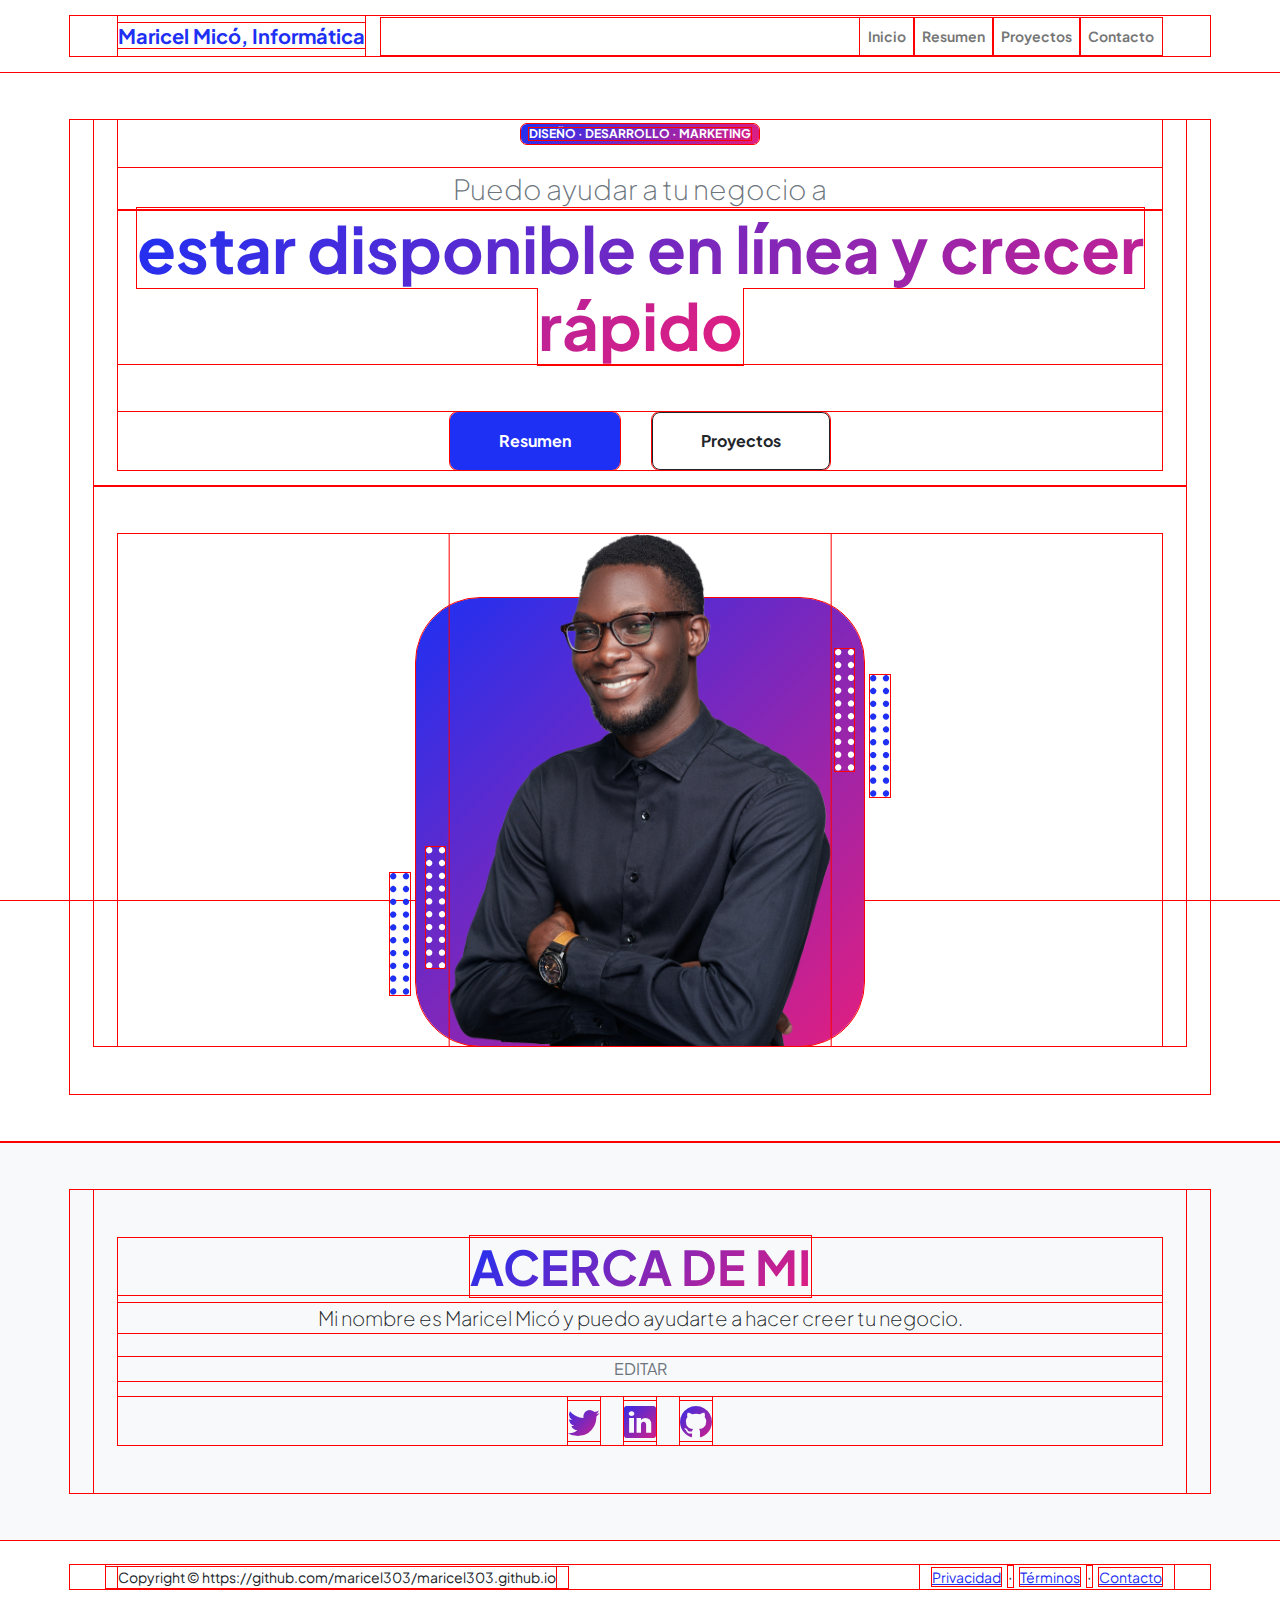
<file: index.html>
<!DOCTYPE html>
<html lang="es">
    <head>
        <meta charset="utf-8" />
        <meta name="viewport" content="width=device-width, initial-scale=1, shrink-to-fit=no" />
        <meta name="description" content="Curriculum Maricel Micó, especialista Informática, amplia experiencia en administración  redes, seguridad informática, atención usuarios y desarrollador web" />
        <meta name="keywords" content="informática, redes, usuarios, web, programador, seguridad"/>
        <meta name="author" content="Maricel Micó" />
        <title> Maricel Micó, perfil</title>
        <!-- Favicon-->
        <link rel="icon" type="image/x-icon" href="assets/favicon.ico" />
        <!-- Custom Google font-->
        <link rel="preconnect" href="https://fonts.googleapis.com" />
        <link rel="preconnect" href="https://fonts.gstatic.com" crossorigin />
        <link href="https://fonts.googleapis.com/css2?family=Plus+Jakarta+Sans:wght@100;200;300;400;500;600;700;800;900&amp;display=swap" rel="stylesheet" />
        <!-- Bootstrap icons-->
        <link href="https://cdn.jsdelivr.net/npm/bootstrap-icons@1.11.3/font/bootstrap-icons.css" rel="stylesheet" />
        <!-- Core theme CSS (includes Bootstrap)-->
        <link href="css/styles.css" rel="stylesheet" />
    </head>
    <body class="d-flex flex-column h-100">
        <main class="flex-shrink-0">
            <!-- Navigation-->
            <nav class="navbar navbar-expand-lg navbar-light bg-white py-3">
                <div class="container px-5">
                    <a class="navbar-brand" href="index.html"><span class="fw-bolder text-primary">Maricel Micó, Informática</span></a>
                    <button class="navbar-toggler" type="button" data-bs-toggle="collapse" data-bs-target="#navbarSupportedContent" aria-controls="navbarSupportedContent" aria-expanded="false" aria-label="Toggle navigation"><span class="navbar-toggler-icon"></span></button>
                    <div class="collapse navbar-collapse" id="navbarSupportedContent">
                        <ul class="navbar-nav ms-auto mb-2 mb-lg-0 small fw-bolder">
                            <li class="nav-item"><a class="nav-link" href="index.html">Inicio</a></li>
                            <li class="nav-item"><a class="nav-link" href="resume.html">Resumen</a></li>
                            <li class="nav-item"><a class="nav-link" href="projects.html">Proyectos</a></li>
                            <li class="nav-item"><a class="nav-link" href="contact.html">Contacto</a></li>
                        </ul>
                    </div>
                </div>
            </nav>
            <!-- Header-->
            <header class="py-5">
                <div class="container px-5 pb-5">
                    <div class="row gx-5 align-items-center">
                        <div class="col-xxl-5">
                            <!-- Header text content-->
                            <div class="text-center text-xxl-start">
                                <div class="badge bg-gradient-primary-to-secondary text-white mb-4"><div class="text-uppercase">Diseño &middot; Desarrollo &middot; Marketing</div></div>
                                <div class="fs-3 fw-light text-muted">Puedo ayudar a tu negocio a</div>
                                <h1 class="display-3 fw-bolder mb-5"><span class="text-gradient d-inline">estar disponible en línea y crecer rápido</span></h1>
                                <div class="d-grid gap-3 d-sm-flex justify-content-sm-center justify-content-xxl-start mb-3">
                                    <a class="btn btn-primary btn-lg px-5 py-3 me-sm-3 fs-6 fw-bolder" href="resume.html">Resumen</a>
                                    <a class="btn btn-outline-dark btn-lg px-5 py-3 fs-6 fw-bolder" href="projects.html">Proyectos</a>
                                </div>
                            </div>
                        </div>
                        <div class="col-xxl-7">
                            <!-- Header profile picture-->
                            <div class="d-flex justify-content-center mt-5 mt-xxl-0">
                                <div class="profile bg-gradient-primary-to-secondary">
                                    <!-- TIP: For best results, use a photo with a transparent background like the demo example below-->
                                    <!-- Watch a tutorial on how to do this on YouTube (link)-->
                                    <img class="profile-img" src="assets/profile.png" alt="..." />
                                    <div class="dots-1">
                                        <!-- SVG Dots-->
                                        <svg version="1.1" xmlns="http://www.w3.org/2000/svg" xmlns:xlink="http://www.w3.org/1999/xlink" x="0px" y="0px" viewBox="0 0 191.6 1215.4" style="enable-background: new 0 0 191.6 1215.4" xml:space="preserve">
                                            <g transform="translate(0.000000,1280.000000) scale(0.100000,-0.100000)">
                                                <path d="M227.7,12788.6c-105-35-200-141-222-248c-43-206,163-412,369-369c155,32,275,190,260,339c-11,105-90,213-190,262        C383.7,12801.6,289.7,12808.6,227.7,12788.6z"></path>
                                                <path d="M1507.7,12788.6c-151-50-253-216-222-362c25-119,136-230,254-255c194-41,395,142,375,339c-11,105-90,213-190,262        C1663.7,12801.6,1569.7,12808.6,1507.7,12788.6z"></path>
                                                <path d="M227.7,11508.6c-105-35-200-141-222-248c-43-206,163-412,369-369c155,32,275,190,260,339c-11,105-90,213-190,262        C383.7,11521.6,289.7,11528.6,227.7,11508.6z"></path>
                                                <path d="M1507.7,11508.6c-151-50-253-216-222-362c25-119,136-230,254-255c194-41,395,142,375,339c-11,105-90,213-190,262        C1663.7,11521.6,1569.7,11528.6,1507.7,11508.6z"></path>
                                                <path d="M227.7,10228.6c-105-35-200-141-222-248c-43-206,163-412,369-369c155,32,275,190,260,339c-11,105-90,213-190,262        C383.7,10241.6,289.7,10248.6,227.7,10228.6z"></path>
                                                <path d="M1507.7,10228.6c-105-35-200-141-222-248c-43-206,163-412,369-369c155,32,275,190,260,339c-11,105-90,213-190,262        C1663.7,10241.6,1569.7,10248.6,1507.7,10228.6z"></path>
                                                <path d="M227.7,8948.6c-105-35-200-141-222-248c-43-206,163-412,369-369c155,32,275,190,260,339c-11,105-90,213-190,262        C383.7,8961.6,289.7,8968.6,227.7,8948.6z"></path>
                                                <path d="M1507.7,8948.6c-105-35-200-141-222-248c-43-206,163-412,369-369c155,32,275,190,260,339c-11,105-90,213-190,262        C1663.7,8961.6,1569.7,8968.6,1507.7,8948.6z"></path>
                                                <path d="M227.7,7668.6c-105-35-200-141-222-248c-43-206,163-412,369-369c155,32,275,190,260,339c-11,105-90,213-190,262        C383.7,7681.6,289.7,7688.6,227.7,7668.6z"></path>
                                                <path d="M1507.7,7668.6c-105-35-200-141-222-248c-43-206,163-412,369-369c155,32,275,190,260,339c-11,105-90,213-190,262        C1663.7,7681.6,1569.7,7688.6,1507.7,7668.6z"></path>
                                                <path d="M227.7,6388.6c-105-35-200-141-222-248c-43-206,163-412,369-369c155,32,275,190,260,339c-11,105-90,213-190,262        C383.7,6401.6,289.7,6408.6,227.7,6388.6z"></path>
                                                <path d="M1507.7,6388.6c-105-35-200-141-222-248c-43-206,163-412,369-369c155,32,275,190,260,339c-11,105-90,213-190,262        C1663.7,6401.6,1569.7,6408.6,1507.7,6388.6z"></path>
                                                <path d="M227.7,5108.6c-105-35-200-141-222-248c-43-206,163-412,369-369c155,32,275,190,260,339c-11,105-90,213-190,262        C383.7,5121.6,289.7,5128.6,227.7,5108.6z"></path>
                                                <path d="M1507.7,5108.6c-105-35-200-141-222-248c-43-206,163-412,369-369c155,32,275,190,260,339c-11,105-90,213-190,262        C1663.7,5121.6,1569.7,5128.6,1507.7,5108.6z"></path>
                                                <path d="M227.7,3828.6c-105-35-200-141-222-248c-43-206,163-412,369-369c155,32,275,190,260,339c-11,105-90,213-190,262        C383.7,3841.6,289.7,3848.6,227.7,3828.6z"></path>
                                                <path d="M1507.7,3828.6c-105-35-200-141-222-248c-43-206,163-412,369-369c155,32,275,190,260,339c-11,105-90,213-190,262        C1663.7,3841.6,1569.7,3848.6,1507.7,3828.6z"></path>
                                                <path d="M227.7,2548.6c-105-35-200-141-222-248c-43-206,163-412,369-369c155,32,275,190,260,339c-11,105-90,213-190,262        C383.7,2561.6,289.7,2568.6,227.7,2548.6z"></path>
                                                <path d="M1507.7,2548.6c-105-35-200-141-222-248c-43-206,163-412,369-369c155,32,275,190,260,339c-11,105-90,213-190,262        C1663.7,2561.6,1569.7,2568.6,1507.7,2548.6z"></path>
                                                <path d="M227.7,1268.6c-105-35-200-141-222-248c-43-206,163-412,369-369c155,32,275,190,260,339c-11,105-90,213-190,262        C383.7,1281.6,289.7,1288.6,227.7,1268.6z"></path>
                                                <path d="M1507.7,1268.6c-105-35-200-141-222-248c-43-206,163-412,369-369c155,32,275,190,260,339c-11,105-90,213-190,262        C1663.7,1281.6,1569.7,1288.6,1507.7,1268.6z"></path>
                                            </g>
                                        </svg>
                                        <!-- END of SVG dots-->
                                    </div>
                                    <div class="dots-2">
                                        <!-- SVG Dots-->
                                        <svg version="1.1" xmlns="http://www.w3.org/2000/svg" xmlns:xlink="http://www.w3.org/1999/xlink" x="0px" y="0px" viewBox="0 0 191.6 1215.4" style="enable-background: new 0 0 191.6 1215.4" xml:space="preserve">
                                            <g transform="translate(0.000000,1280.000000) scale(0.100000,-0.100000)">
                                                <path d="M227.7,12788.6c-105-35-200-141-222-248c-43-206,163-412,369-369c155,32,275,190,260,339c-11,105-90,213-190,262        C383.7,12801.6,289.7,12808.6,227.7,12788.6z"></path>
                                                <path d="M1507.7,12788.6c-151-50-253-216-222-362c25-119,136-230,254-255c194-41,395,142,375,339c-11,105-90,213-190,262        C1663.7,12801.6,1569.7,12808.6,1507.7,12788.6z"></path>
                                                <path d="M227.7,11508.6c-105-35-200-141-222-248c-43-206,163-412,369-369c155,32,275,190,260,339c-11,105-90,213-190,262        C383.7,11521.6,289.7,11528.6,227.7,11508.6z"></path>
                                                <path d="M1507.7,11508.6c-151-50-253-216-222-362c25-119,136-230,254-255c194-41,395,142,375,339c-11,105-90,213-190,262        C1663.7,11521.6,1569.7,11528.6,1507.7,11508.6z"></path>
                                                <path d="M227.7,10228.6c-105-35-200-141-222-248c-43-206,163-412,369-369c155,32,275,190,260,339c-11,105-90,213-190,262        C383.7,10241.6,289.7,10248.6,227.7,10228.6z"></path>
                                                <path d="M1507.7,10228.6c-105-35-200-141-222-248c-43-206,163-412,369-369c155,32,275,190,260,339c-11,105-90,213-190,262        C1663.7,10241.6,1569.7,10248.6,1507.7,10228.6z"></path>
                                                <path d="M227.7,8948.6c-105-35-200-141-222-248c-43-206,163-412,369-369c155,32,275,190,260,339c-11,105-90,213-190,262        C383.7,8961.6,289.7,8968.6,227.7,8948.6z"></path>
                                                <path d="M1507.7,8948.6c-105-35-200-141-222-248c-43-206,163-412,369-369c155,32,275,190,260,339c-11,105-90,213-190,262        C1663.7,8961.6,1569.7,8968.6,1507.7,8948.6z"></path>
                                                <path d="M227.7,7668.6c-105-35-200-141-222-248c-43-206,163-412,369-369c155,32,275,190,260,339c-11,105-90,213-190,262        C383.7,7681.6,289.7,7688.6,227.7,7668.6z"></path>
                                                <path d="M1507.7,7668.6c-105-35-200-141-222-248c-43-206,163-412,369-369c155,32,275,190,260,339c-11,105-90,213-190,262        C1663.7,7681.6,1569.7,7688.6,1507.7,7668.6z"></path>
                                                <path d="M227.7,6388.6c-105-35-200-141-222-248c-43-206,163-412,369-369c155,32,275,190,260,339c-11,105-90,213-190,262        C383.7,6401.6,289.7,6408.6,227.7,6388.6z"></path>
                                                <path d="M1507.7,6388.6c-105-35-200-141-222-248c-43-206,163-412,369-369c155,32,275,190,260,339c-11,105-90,213-190,262        C1663.7,6401.6,1569.7,6408.6,1507.7,6388.6z"></path>
                                                <path d="M227.7,5108.6c-105-35-200-141-222-248c-43-206,163-412,369-369c155,32,275,190,260,339c-11,105-90,213-190,262        C383.7,5121.6,289.7,5128.6,227.7,5108.6z"></path>
                                                <path d="M1507.7,5108.6c-105-35-200-141-222-248c-43-206,163-412,369-369c155,32,275,190,260,339c-11,105-90,213-190,262        C1663.7,5121.6,1569.7,5128.6,1507.7,5108.6z"></path>
                                                <path d="M227.7,3828.6c-105-35-200-141-222-248c-43-206,163-412,369-369c155,32,275,190,260,339c-11,105-90,213-190,262        C383.7,3841.6,289.7,3848.6,227.7,3828.6z"></path>
                                                <path d="M1507.7,3828.6c-105-35-200-141-222-248c-43-206,163-412,369-369c155,32,275,190,260,339c-11,105-90,213-190,262        C1663.7,3841.6,1569.7,3848.6,1507.7,3828.6z"></path>
                                                <path d="M227.7,2548.6c-105-35-200-141-222-248c-43-206,163-412,369-369c155,32,275,190,260,339c-11,105-90,213-190,262        C383.7,2561.6,289.7,2568.6,227.7,2548.6z"></path>
                                                <path d="M1507.7,2548.6c-105-35-200-141-222-248c-43-206,163-412,369-369c155,32,275,190,260,339c-11,105-90,213-190,262        C1663.7,2561.6,1569.7,2568.6,1507.7,2548.6z"></path>
                                                <path d="M227.7,1268.6c-105-35-200-141-222-248c-43-206,163-412,369-369c155,32,275,190,260,339c-11,105-90,213-190,262        C383.7,1281.6,289.7,1288.6,227.7,1268.6z"></path>
                                                <path d="M1507.7,1268.6c-105-35-200-141-222-248c-43-206,163-412,369-369c155,32,275,190,260,339c-11,105-90,213-190,262        C1663.7,1281.6,1569.7,1288.6,1507.7,1268.6z"></path>
                                            </g>
                                        </svg>
                                        <!-- END of SVG dots-->
                                    </div>
                                    <div class="dots-3">
                                        <!-- SVG Dots-->
                                        <svg version="1.1" xmlns="http://www.w3.org/2000/svg" xmlns:xlink="http://www.w3.org/1999/xlink" x="0px" y="0px" viewBox="0 0 191.6 1215.4" style="enable-background: new 0 0 191.6 1215.4" xml:space="preserve">
                                            <g transform="translate(0.000000,1280.000000) scale(0.100000,-0.100000)">
                                                <path d="M227.7,12788.6c-105-35-200-141-222-248c-43-206,163-412,369-369c155,32,275,190,260,339c-11,105-90,213-190,262        C383.7,12801.6,289.7,12808.6,227.7,12788.6z"></path>
                                                <path d="M1507.7,12788.6c-151-50-253-216-222-362c25-119,136-230,254-255c194-41,395,142,375,339c-11,105-90,213-190,262        C1663.7,12801.6,1569.7,12808.6,1507.7,12788.6z"></path>
                                                <path d="M227.7,11508.6c-105-35-200-141-222-248c-43-206,163-412,369-369c155,32,275,190,260,339c-11,105-90,213-190,262        C383.7,11521.6,289.7,11528.6,227.7,11508.6z"></path>
                                                <path d="M1507.7,11508.6c-151-50-253-216-222-362c25-119,136-230,254-255c194-41,395,142,375,339c-11,105-90,213-190,262        C1663.7,11521.6,1569.7,11528.6,1507.7,11508.6z"></path>
                                                <path d="M227.7,10228.6c-105-35-200-141-222-248c-43-206,163-412,369-369c155,32,275,190,260,339c-11,105-90,213-190,262        C383.7,10241.6,289.7,10248.6,227.7,10228.6z"></path>
                                                <path d="M1507.7,10228.6c-105-35-200-141-222-248c-43-206,163-412,369-369c155,32,275,190,260,339c-11,105-90,213-190,262        C1663.7,10241.6,1569.7,10248.6,1507.7,10228.6z"></path>
                                                <path d="M227.7,8948.6c-105-35-200-141-222-248c-43-206,163-412,369-369c155,32,275,190,260,339c-11,105-90,213-190,262        C383.7,8961.6,289.7,8968.6,227.7,8948.6z"></path>
                                                <path d="M1507.7,8948.6c-105-35-200-141-222-248c-43-206,163-412,369-369c155,32,275,190,260,339c-11,105-90,213-190,262        C1663.7,8961.6,1569.7,8968.6,1507.7,8948.6z"></path>
                                                <path d="M227.7,7668.6c-105-35-200-141-222-248c-43-206,163-412,369-369c155,32,275,190,260,339c-11,105-90,213-190,262        C383.7,7681.6,289.7,7688.6,227.7,7668.6z"></path>
                                                <path d="M1507.7,7668.6c-105-35-200-141-222-248c-43-206,163-412,369-369c155,32,275,190,260,339c-11,105-90,213-190,262        C1663.7,7681.6,1569.7,7688.6,1507.7,7668.6z"></path>
                                                <path d="M227.7,6388.6c-105-35-200-141-222-248c-43-206,163-412,369-369c155,32,275,190,260,339c-11,105-90,213-190,262        C383.7,6401.6,289.7,6408.6,227.7,6388.6z"></path>
                                                <path d="M1507.7,6388.6c-105-35-200-141-222-248c-43-206,163-412,369-369c155,32,275,190,260,339c-11,105-90,213-190,262        C1663.7,6401.6,1569.7,6408.6,1507.7,6388.6z"></path>
                                                <path d="M227.7,5108.6c-105-35-200-141-222-248c-43-206,163-412,369-369c155,32,275,190,260,339c-11,105-90,213-190,262        C383.7,5121.6,289.7,5128.6,227.7,5108.6z"></path>
                                                <path d="M1507.7,5108.6c-105-35-200-141-222-248c-43-206,163-412,369-369c155,32,275,190,260,339c-11,105-90,213-190,262        C1663.7,5121.6,1569.7,5128.6,1507.7,5108.6z"></path>
                                                <path d="M227.7,3828.6c-105-35-200-141-222-248c-43-206,163-412,369-369c155,32,275,190,260,339c-11,105-90,213-190,262        C383.7,3841.6,289.7,3848.6,227.7,3828.6z"></path>
                                                <path d="M1507.7,3828.6c-105-35-200-141-222-248c-43-206,163-412,369-369c155,32,275,190,260,339c-11,105-90,213-190,262        C1663.7,3841.6,1569.7,3848.6,1507.7,3828.6z"></path>
                                                <path d="M227.7,2548.6c-105-35-200-141-222-248c-43-206,163-412,369-369c155,32,275,190,260,339c-11,105-90,213-190,262        C383.7,2561.6,289.7,2568.6,227.7,2548.6z"></path>
                                                <path d="M1507.7,2548.6c-105-35-200-141-222-248c-43-206,163-412,369-369c155,32,275,190,260,339c-11,105-90,213-190,262        C1663.7,2561.6,1569.7,2568.6,1507.7,2548.6z"></path>
                                                <path d="M227.7,1268.6c-105-35-200-141-222-248c-43-206,163-412,369-369c155,32,275,190,260,339c-11,105-90,213-190,262        C383.7,1281.6,289.7,1288.6,227.7,1268.6z"></path>
                                                <path d="M1507.7,1268.6c-105-35-200-141-222-248c-43-206,163-412,369-369c155,32,275,190,260,339c-11,105-90,213-190,262        C1663.7,1281.6,1569.7,1288.6,1507.7,1268.6z"></path>
                                            </g>
                                        </svg>
                                        <!-- END of SVG dots-->
                                    </div>
                                    <div class="dots-4">
                                        <!-- SVG Dots-->
                                        <svg version="1.1" xmlns="http://www.w3.org/2000/svg" xmlns:xlink="http://www.w3.org/1999/xlink" x="0px" y="0px" viewBox="0 0 191.6 1215.4" style="enable-background: new 0 0 191.6 1215.4" xml:space="preserve">
                                            <g transform="translate(0.000000,1280.000000) scale(0.100000,-0.100000)">
                                                <path d="M227.7,12788.6c-105-35-200-141-222-248c-43-206,163-412,369-369c155,32,275,190,260,339c-11,105-90,213-190,262        C383.7,12801.6,289.7,12808.6,227.7,12788.6z"></path>
                                                <path d="M1507.7,12788.6c-151-50-253-216-222-362c25-119,136-230,254-255c194-41,395,142,375,339c-11,105-90,213-190,262        C1663.7,12801.6,1569.7,12808.6,1507.7,12788.6z"></path>
                                                <path d="M227.7,11508.6c-105-35-200-141-222-248c-43-206,163-412,369-369c155,32,275,190,260,339c-11,105-90,213-190,262        C383.7,11521.6,289.7,11528.6,227.7,11508.6z"></path>
                                                <path d="M1507.7,11508.6c-151-50-253-216-222-362c25-119,136-230,254-255c194-41,395,142,375,339c-11,105-90,213-190,262        C1663.7,11521.6,1569.7,11528.6,1507.7,11508.6z"></path>
                                                <path d="M227.7,10228.6c-105-35-200-141-222-248c-43-206,163-412,369-369c155,32,275,190,260,339c-11,105-90,213-190,262        C383.7,10241.6,289.7,10248.6,227.7,10228.6z"></path>
                                                <path d="M1507.7,10228.6c-105-35-200-141-222-248c-43-206,163-412,369-369c155,32,275,190,260,339c-11,105-90,213-190,262        C1663.7,10241.6,1569.7,10248.6,1507.7,10228.6z"></path>
                                                <path d="M227.7,8948.6c-105-35-200-141-222-248c-43-206,163-412,369-369c155,32,275,190,260,339c-11,105-90,213-190,262        C383.7,8961.6,289.7,8968.6,227.7,8948.6z"></path>
                                                <path d="M1507.7,8948.6c-105-35-200-141-222-248c-43-206,163-412,369-369c155,32,275,190,260,339c-11,105-90,213-190,262        C1663.7,8961.6,1569.7,8968.6,1507.7,8948.6z"></path>
                                                <path d="M227.7,7668.6c-105-35-200-141-222-248c-43-206,163-412,369-369c155,32,275,190,260,339c-11,105-90,213-190,262        C383.7,7681.6,289.7,7688.6,227.7,7668.6z"></path>
                                                <path d="M1507.7,7668.6c-105-35-200-141-222-248c-43-206,163-412,369-369c155,32,275,190,260,339c-11,105-90,213-190,262        C1663.7,7681.6,1569.7,7688.6,1507.7,7668.6z"></path>
                                                <path d="M227.7,6388.6c-105-35-200-141-222-248c-43-206,163-412,369-369c155,32,275,190,260,339c-11,105-90,213-190,262        C383.7,6401.6,289.7,6408.6,227.7,6388.6z"></path>
                                                <path d="M1507.7,6388.6c-105-35-200-141-222-248c-43-206,163-412,369-369c155,32,275,190,260,339c-11,105-90,213-190,262        C1663.7,6401.6,1569.7,6408.6,1507.7,6388.6z"></path>
                                                <path d="M227.7,5108.6c-105-35-200-141-222-248c-43-206,163-412,369-369c155,32,275,190,260,339c-11,105-90,213-190,262        C383.7,5121.6,289.7,5128.6,227.7,5108.6z"></path>
                                                <path d="M1507.7,5108.6c-105-35-200-141-222-248c-43-206,163-412,369-369c155,32,275,190,260,339c-11,105-90,213-190,262        C1663.7,5121.6,1569.7,5128.6,1507.7,5108.6z"></path>
                                                <path d="M227.7,3828.6c-105-35-200-141-222-248c-43-206,163-412,369-369c155,32,275,190,260,339c-11,105-90,213-190,262        C383.7,3841.6,289.7,3848.6,227.7,3828.6z"></path>
                                                <path d="M1507.7,3828.6c-105-35-200-141-222-248c-43-206,163-412,369-369c155,32,275,190,260,339c-11,105-90,213-190,262        C1663.7,3841.6,1569.7,3848.6,1507.7,3828.6z"></path>
                                                <path d="M227.7,2548.6c-105-35-200-141-222-248c-43-206,163-412,369-369c155,32,275,190,260,339c-11,105-90,213-190,262        C383.7,2561.6,289.7,2568.6,227.7,2548.6z"></path>
                                                <path d="M1507.7,2548.6c-105-35-200-141-222-248c-43-206,163-412,369-369c155,32,275,190,260,339c-11,105-90,213-190,262        C1663.7,2561.6,1569.7,2568.6,1507.7,2548.6z"></path>
                                                <path d="M227.7,1268.6c-105-35-200-141-222-248c-43-206,163-412,369-369c155,32,275,190,260,339c-11,105-90,213-190,262        C383.7,1281.6,289.7,1288.6,227.7,1268.6z"></path>
                                                <path d="M1507.7,1268.6c-105-35-200-141-222-248c-43-206,163-412,369-369c155,32,275,190,260,339c-11,105-90,213-190,262        C1663.7,1281.6,1569.7,1288.6,1507.7,1268.6z"></path>
                                            </g>
                                        </svg>
                                        <!-- END of SVG dots-->
                                    </div>
                                </div>
                            </div>
                        </div>
                    </div>
                </div>
            </header>
            <!-- About Section-->
            <section class="bg-light py-5">
                <div class="container px-5">
                    <div class="row gx-5 justify-content-center">
                        <div class="col-xxl-8">
                            <div class="text-center my-5">
                                <h2 class="display-5 fw-bolder"><span class="text-gradient d-inline">ACERCA DE MI</span></h2>
                                <p class="lead fw-light mb-4">Mi nombre es Maricel Micó y puedo ayudarte a hacer creer tu negocio.</p>
                                <p class="text-muted">EDITAR</p>
                                <div class="d-flex justify-content-center fs-2 gap-4">
                                    <a class="text-gradient" href="#!"><i class="bi bi-twitter"></i></a>
                                    <a class="text-gradient" href="#!"><i class="bi bi-linkedin"></i></a>
                                    <a class="text-gradient" href="#!"><i class="bi bi-github"></i></a>
                                </div>
                            </div>
                        </div>
                    </div>
                </div>
            </section>
        </main>
        <!-- Footer-->
        <footer class="bg-white py-4 mt-auto">
            <div class="container px-5">
                <div class="row align-items-center justify-content-between flex-column flex-sm-row">
                    <div class="col-auto"><div class="small m-0">Copyright &copy; https://github.com/maricel303/maricel303.github.io</div></div>
                    <div class="col-auto">
                        <a class="small" href="#!">Privacidad</a>
                        <span class="mx-1">&middot;</span>
                        <a class="small" href="#!">Términos</a>
                        <span class="mx-1">&middot;</span>
                        <a class="small" href="#!">Contacto</a>
                    </div>
                </div>
            </div>
        </footer>
        <!-- Bootstrap core JS-->
        <script src="https://cdn.jsdelivr.net/npm/bootstrap@5.2.3/dist/js/bootstrap.bundle.min.js"></script>
        <!-- Core theme JS-->
        <script src="js/scripts.js"></script>
    </body>
</html>
</file>
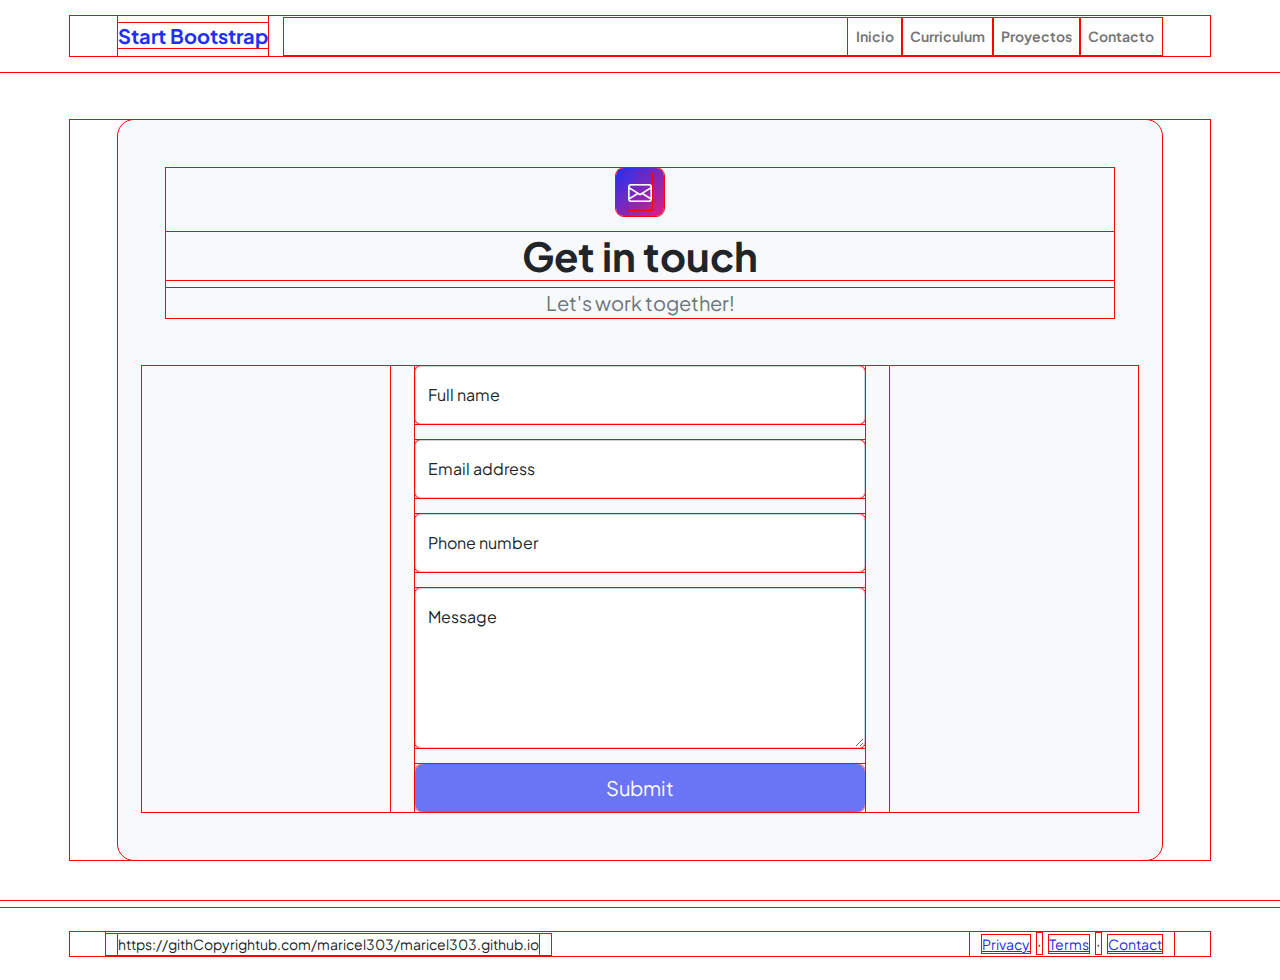
<file: contact.html>
<!DOCTYPE html>
<html lang="en">
    <head>
        <meta charset="utf-8" />
        <meta name="viewport" content="width=device-width, initial-scale=1, shrink-to-fit=no" />
        <meta name="description" content />
        <meta name="author" content />
        <title>Modern Business - Start Bootstrap Template</title>
        <!-- Favicon-->
        <link rel="icon" type="image/x-icon" href="assets/favicon.ico" />
        <!-- Custom Google font-->
        <link rel="preconnect" href="https://fonts.googleapis.com" />
        <link rel="preconnect" href="https://fonts.gstatic.com" crossorigin />
        <link href="https://fonts.googleapis.com/css2?family=Plus+Jakarta+Sans:wght@100;200;300;400;500;600;700;800;900&amp;display=swap" rel="stylesheet" />
        <!-- Bootstrap icons-->
        <link href="https://cdn.jsdelivr.net/npm/bootstrap-icons@1.8.1/font/bootstrap-icons.css" rel="stylesheet" />
        <!-- Core theme CSS (includes Bootstrap)-->
        <link href="css/styles.css" rel="stylesheet" />
    </head>
    <body class="d-flex flex-column">
        <main class="flex-shrink-0">
            <!-- Navigation-->
            <nav class="navbar navbar-expand-lg navbar-light bg-white py-3">
                <div class="container px-5">
                    <a class="navbar-brand" href="index.html"><span class="fw-bolder text-primary">Start Bootstrap</span></a>
                    <button class="navbar-toggler" type="button" data-bs-toggle="collapse" data-bs-target="#navbarSupportedContent" aria-controls="navbarSupportedContent" aria-expanded="false" aria-label="Toggle navigation"><span class="navbar-toggler-icon"></span></button>
                    <div class="collapse navbar-collapse" id="navbarSupportedContent">
                        <ul class="navbar-nav ms-auto mb-2 mb-lg-0 small fw-bolder">
                            <li class="nav-item"><a class="nav-link" href="index.html">Inicio</a></li>
                            <li class="nav-item"><a class="nav-link" href="resume.html">Curriculum</a></li>
                            <li class="nav-item"><a class="nav-link" href=".html">Proyectos</a></li>
                            <li class="nav-item"><a class="nav-link" href="contact.html">Contacto</a></li>
                        </ul>
                    </div>
                </div>
            </nav>
            <!-- Page content-->
            <section class="py-5">
                <div class="container px-5">
                    <!-- Contact form-->
                    <div class="bg-light rounded-4 py-5 px-4 px-md-5">
                        <div class="text-center mb-5">
                            <div class="feature bg-primary bg-gradient-primary-to-secondary text-white rounded-3 mb-3"><i class="bi bi-envelope"></i></div>
                            <h1 class="fw-bolder">Get in touch</h1>
                            <p class="lead fw-normal text-muted mb-0">Let's work together!</p>
                        </div>
                        <div class="row gx-5 justify-content-center">
                            <div class="col-lg-8 col-xl-6">
                                <!-- * * * * * * * * * * * * * * *-->
                                <!-- * * SB Forms Contact Form * *-->
                                <!-- * * * * * * * * * * * * * * *-->
                                <!-- This form is pre-integrated with SB Forms.-->
                                <!-- To make this form functional, sign up at-->
                                <!-- https://startbootstrap.com/solution/contact-forms-->
                                <!-- to get an API token!-->
                                <form id="contactForm" data-sb-form-api-token="API_TOKEN">
                                    <!-- Name input-->
                                    <div class="form-floating mb-3">
                                        <input class="form-control" id="name" type="text" placeholder="Enter your name..." data-sb-validations="required" />
                                        <label for="name">Full name</label>
                                        <div class="invalid-feedback" data-sb-feedback="name:required">A name is required.</div>
                                    </div>
                                    <!-- Email address input-->
                                    <div class="form-floating mb-3">
                                        <input class="form-control" id="email" type="email" placeholder="name@example.com" data-sb-validations="required,email" />
                                        <label for="email">Email address</label>
                                        <div class="invalid-feedback" data-sb-feedback="email:required">An email is required.</div>
                                        <div class="invalid-feedback" data-sb-feedback="email:email">Email is not valid.</div>
                                    </div>
                                    <!-- Phone number input-->
                                    <div class="form-floating mb-3">
                                        <input class="form-control" id="phone" type="tel" placeholder="(123) 456-7890" data-sb-validations="required" />
                                        <label for="phone">Phone number</label>
                                        <div class="invalid-feedback" data-sb-feedback="phone:required">A phone number is required.</div>
                                    </div>
                                    <!-- Message input-->
                                    <div class="form-floating mb-3">
                                        <textarea class="form-control" id="message" type="text" placeholder="Enter your message here..." style="height: 10rem" data-sb-validations="required"></textarea>
                                        <label for="message">Message</label>
                                        <div class="invalid-feedback" data-sb-feedback="message:required">A message is required.</div>
                                    </div>
                                    <!-- Submit success message-->
                                    <!---->
                                    <!-- This is what your users will see when the form-->
                                    <!-- has successfully submitted-->
                                    <div class="d-none" id="submitSuccessMessage">
                                        <div class="text-center mb-3">
                                            <div class="fw-bolder">Form submission successful!</div>
                                            To activate this form, sign up at
                                            <br />
                                            <a href="https://startbootstrap.com/solution/contact-forms">https://startbootstrap.com/solution/contact-forms</a>
                                        </div>
                                    </div>
                                    <!-- Submit error message-->
                                    <!---->
                                    <!-- This is what your users will see when there is-->
                                    <!-- an error submitting the form-->
                                    <div class="d-none" id="submitErrorMessage"><div class="text-center text-danger mb-3">Error sending message!</div></div>
                                    <!-- Submit Button-->
                                    <div class="d-grid"><button class="btn btn-primary btn-lg disabled" id="submitButton" type="submit">Submit</button></div>
                                </form>
                            </div>
                        </div>
                    </div>
                </div>
            </section>
        </main>
        <!-- Footer-->
        <footer class="bg-white py-4 mt-auto">
            <div class="container px-5">
                <div class="row align-items-center justify-content-between flex-column flex-sm-row">
                    <div class="col-auto"><div class="small m-0">https://githCopyrightub.com/maricel303/maricel303.github.io</div></div>
                    <div class="col-auto">
                        <a class="small" href="#!">Privacy</a>
                        <span class="mx-1">&middot;</span>
                        <a class="small" href="#!">Terms</a>
                        <span class="mx-1">&middot;</span>
                        <a class="small" href="#!">Contact</a>
                    </div>
                </div>
            </div>
        </footer>
        <!-- Bootstrap core JS-->
        <script src="https://cdn.jsdelivr.net/npm/bootstrap@5.2.3/dist/js/bootstrap.bundle.min.js"></script>
        <!-- Core theme JS-->
        <script src="js/scripts.js"></script>
        <!-- * * * * * * * * * * * * * * * * * * * * * * * * * * * * * * * * * * * * * * * *-->
        <!-- * *                               SB Forms JS                               * *-->
        <!-- * * Activate your form at https://startbootstrap.com/solution/contact-forms * *-->
        <!-- * * * * * * * * * * * * * * * * * * * * * * * * * * * * * * * * * * * * * * * *-->
        <script src="https://cdn.startbootstrap.com/sb-forms-latest.js"></script>
    </body>
</html>
</file>
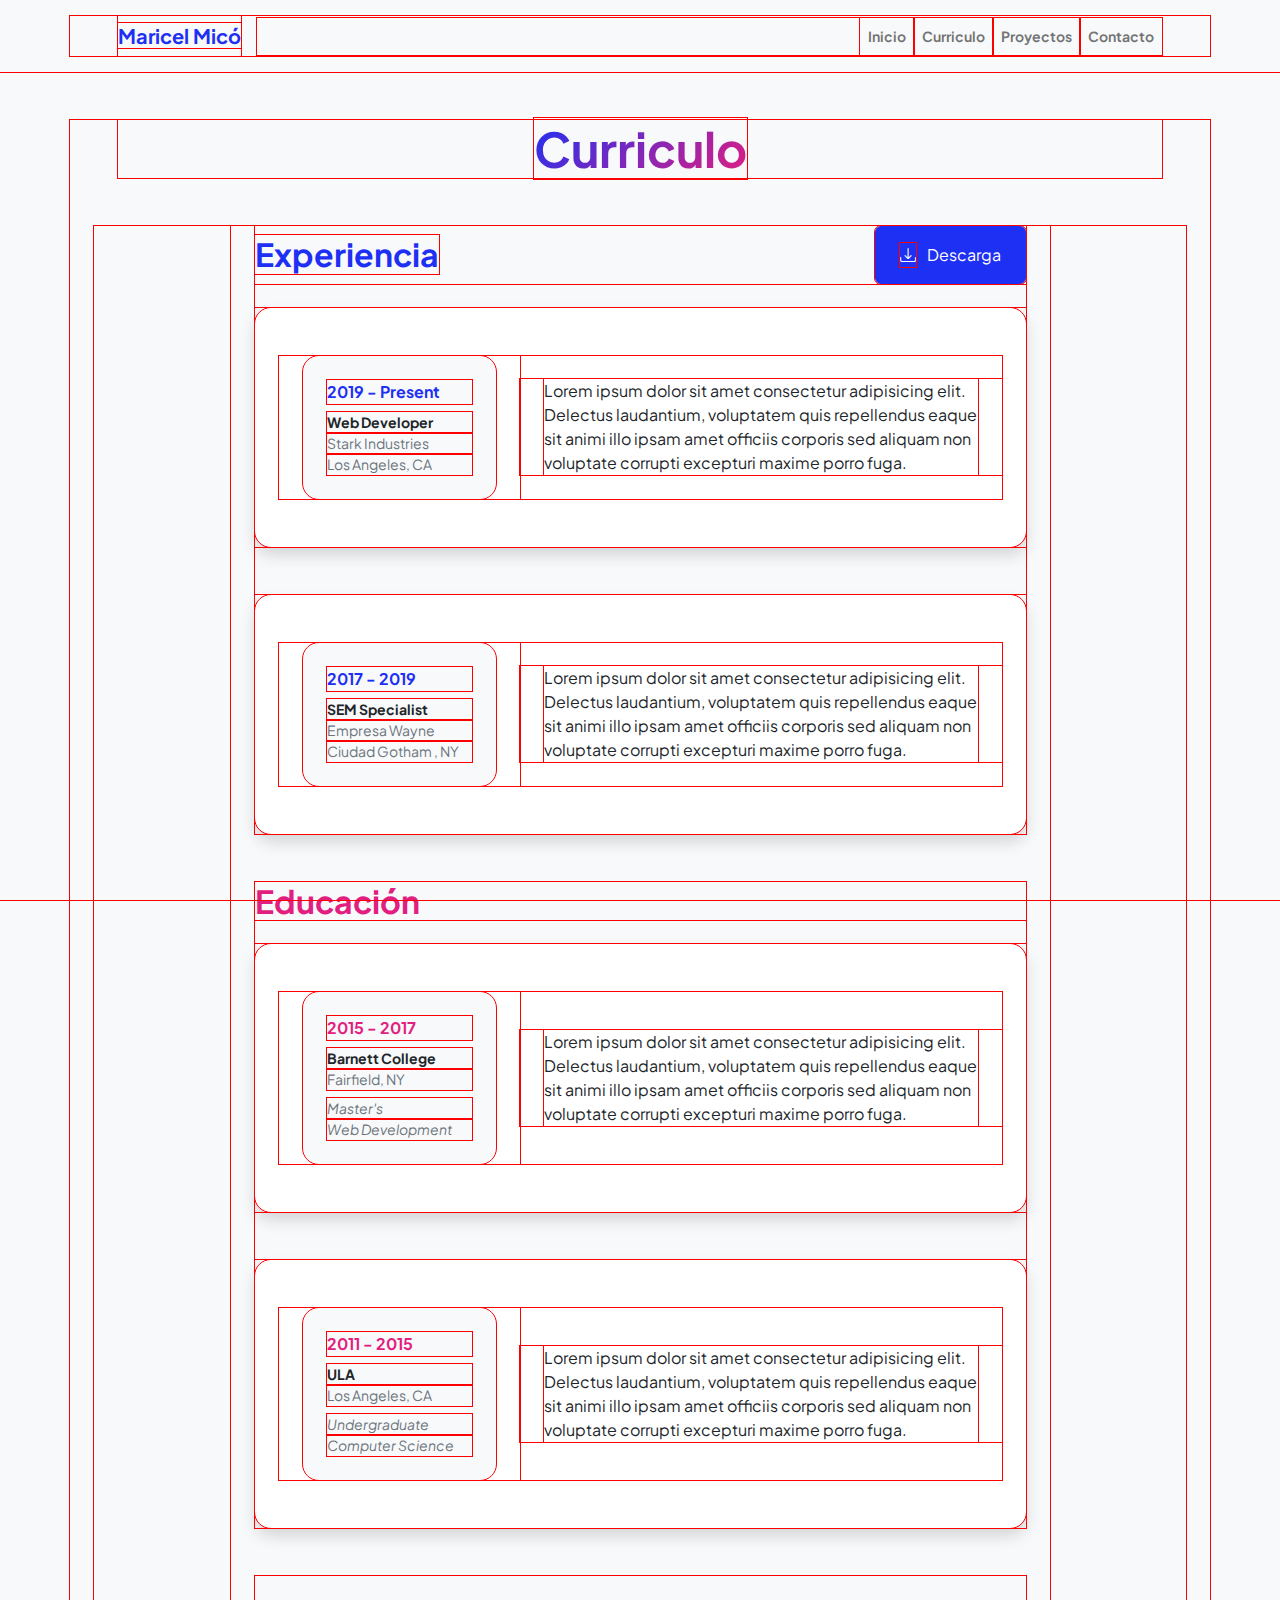
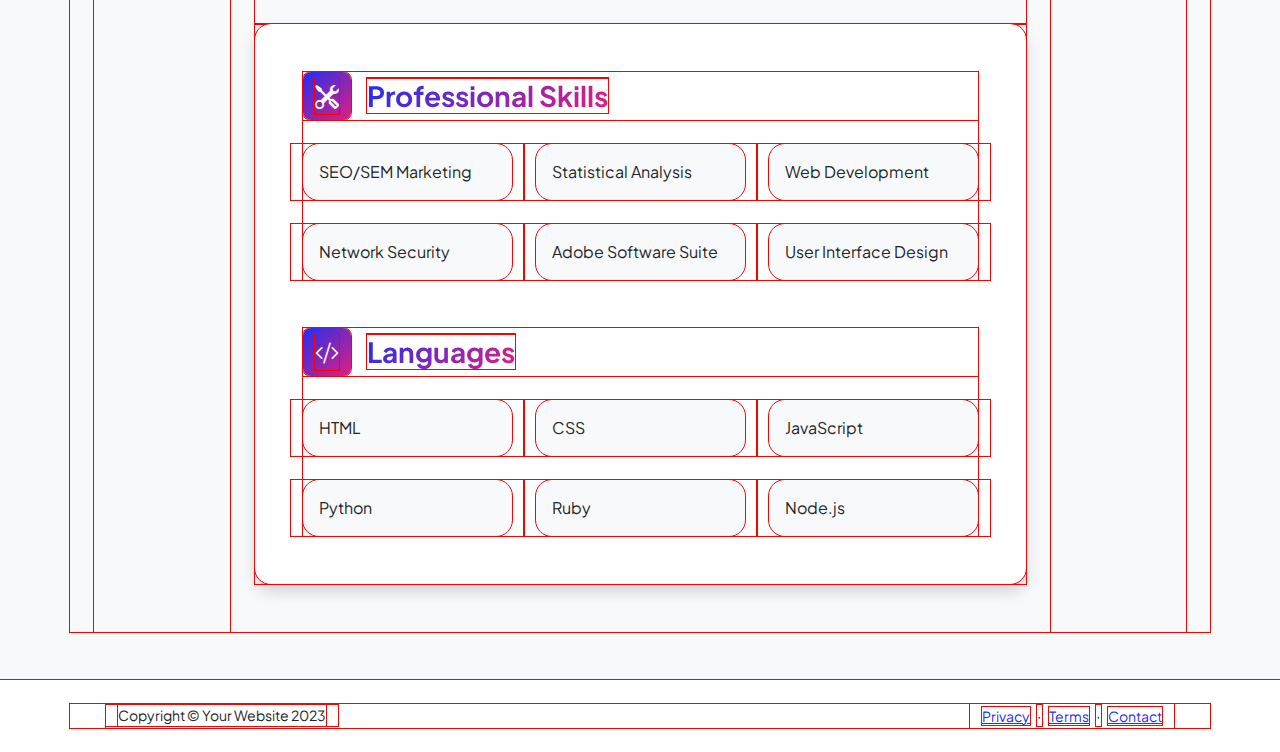
<file: resume.html>
<!DOCTYPE html>
<html lang="es">
    <head>
        <meta charset="utf-8" />
        <meta name="viewport" content="width=device-width, initial-scale=1, shrink-to-fit=no" />
        <meta name="description" content="" />
        <meta name="author" content="" />
        <title>Personal - Curriculum Maricel Micó</title>
        <!-- Favicon-->
        <link rel="icon" type="image/x-icon" href="assets/favicon.ico" />
        <!-- Custom Google font-->
        <link rel="preconnect" href="https://fonts.googleapis.com" />
        <link rel="preconnect" href="https://fonts.gstatic.com" crossorigin />
        <link href="https://fonts.googleapis.com/css2?family=Plus+Jakarta+Sans:wght@100;200;300;400;500;600;700;800;900&amp;display=swap" rel="stylesheet" />
        <!-- Bootstrap icons-->
        <link href="https://cdn.jsdelivr.net/npm/bootstrap-icons@1.8.1/font/bootstrap-icons.css" rel="stylesheet" />
        <!-- Core theme CSS (includes Bootstrap)-->
        <link href="css/styles.css" rel="stylesheet" />
    </head>
    <body class="d-flex flex-column h-100 bg-light">
        <main class="flex-shrink-0">
            <!-- Navigation-->
            <nav class="navbar navbar-expand-lg navbar-light bGetg-white py-3">
                <div class="container px-5">
                    <a class="navbar-brand" href="index.html"><span class="fw-bolder text-primary">Maricel Micó</span></a>
                    <button class="navbar-toggler" type="button" data-bs-toggle="collapse" data-bs-target="#navbarSupportedContent" aria-controls="navbarSupportedContent" aria-expanded="false" aria-label="Toggle navigation"><span class="navbar-toggler-icon"></span></button>
                    <div class="collapse navbar-collapse" id="navbarSupportedContent">
                        <ul class="navbar-nav ms-auto mb-2 mb-lg-0 small fw-bolder">
                            <li class="nav-item"><a class="nav-link" href="index.html">Inicio</a></li>
                            <li class="nav-item"><a class="nav-link" href="resume.html">Curriculo</a></li>
                            <li class="nav-item"><a class="nav-link" href="projects.html">Proyectos</a></li>
                            <li class="nav-item"><a class="nav-link" href="contact.html">Contacto</a></li>
                        </ul>
                    </div>
                </div>
            </nav>
            <!-- Page Content-->
            <div class="container px-5 my-5">
                <div class="text-center mb-5">
                    <h1 class="display-5 fw-bolder mb-0"><span class="text-gradient d-inline">Curriculo</span></h1>
                </div>
                <div class="row gx-5 justify-content-center">
                    <div class="col-lg-11 col-xl-9 col-xxl-8">
                        <!-- Experience Section-->
                        <section>
                            <div class="d-flex align-items-center justify-content-between mb-4">
                                <h2 class="text-primary fw-bolder mb-0">Experiencia</h2>
                                <!-- Download resume button-->
                                <!-- Note: Set the link href target to a PDF file within your project-->
                                <a class="btn btn-primary px-4 py-3" href="#!">
                                    <div class="d-inline-block bi bi-download me-2"></div>
                                    Descarga 
                                </a>
                            </div>
                            <!-- Experience Card 1-->
                            <div class="card shadow border-0 rounded-4 mb-5">
                                <div class="card-body p-5">
                                    <div class="row align-items-center gx-5">
                                        <div class="col text-center text-lg-start mb-4 mb-lg-0">
                                            <div class="bg-light p-4 rounded-4">
                                                <div class="text-primary fw-bolder mb-2">2019 - Present</div>
                                                <div class="small fw-bolder">Web Developer</div>
                                                <div class="small text-muted">Stark Industries</div>
                                                <div class="small text-muted">Los Angeles, CA</div>
                                            </div>
                                        </div>
                                        <div class="col-lg-8"><div>Lorem ipsum dolor sit amet consectetur adipisicing elit. Delectus laudantium, voluptatem quis repellendus eaque sit animi illo ipsam amet officiis corporis sed aliquam non voluptate corrupti excepturi maxime porro fuga.</div></div>
                                    </div>
                                </div>
                            </div>
                            <!-- Experience Card 2-->
                            <div class="card shadow border-0 rounded-4 mb-5">
                                <div class="card-body p-5">
                                    <div class="row align-items-center gx-5">
                                        <div class="col text-center text-lg-start mb-4 mb-lg-0">
                                            <div class="bg-light p-4 rounded-4">
                                                <div class="text-primary fw-bolder mb-2">2017 - 2019</div>
                                                <div class="small fw-bolder">SEM Specialist</div>
                                                <div class="small text-muted">Empresa Wayne</div>
                                                <div class="small text-muted">Ciudad Gotham , NY</div>
                                            </div>
                                        </div>
                                        <div class="col-lg-8"><div>Lorem ipsum dolor sit amet consectetur adipisicing elit. Delectus laudantium, voluptatem quis repellendus eaque sit animi illo ipsam amet officiis corporis sed aliquam non voluptate corrupti excepturi maxime porro fuga.</div></div>
                                    </div>
                                </div>
                            </div>
                        </section>
                        <!-- Education Section-->
                        <section>
                            <h2 class="text-secondary fw-bolder mb-4">Educación</h2>
                            <!-- Education Card 1-->
                            <div class="card shadow border-0 rounded-4 mb-5">
                                <div class="card-body p-5">
                                    <div class="row align-items-center gx-5">
                                        <div class="col text-center text-lg-start mb-4 mb-lg-0">
                                            <div class="bg-light p-4 rounded-4">
                                                <div class="text-secondary fw-bolder mb-2">2015 - 2017</div>
                                                <div class="mb-2">
                                                    <div class="small fw-bolder">Barnett College</div>
                                                    <div class="small text-muted">Fairfield, NY</div>
                                                </div>
                                                <div class="fst-italic">
                                                    <div class="small text-muted">Master's</div>
                                                    <div class="small text-muted">Web Development</div>
                                                </div>
                                            </div>
                                        </div>
                                        <div class="col-lg-8"><div>Lorem ipsum dolor sit amet consectetur adipisicing elit. Delectus laudantium, voluptatem quis repellendus eaque sit animi illo ipsam amet officiis corporis sed aliquam non voluptate corrupti excepturi maxime porro fuga.</div></div>
                                    </div>
                                </div>
                            </div>
                            <!-- Education Card 2-->
                            <div class="card shadow border-0 rounded-4 mb-5">
                                <div class="card-body p-5">
                                    <div class="row align-items-center gx-5">
                                        <div class="col text-center text-lg-start mb-4 mb-lg-0">
                                            <div class="bg-light p-4 rounded-4">
                                                <div class="text-secondary fw-bolder mb-2">2011 - 2015</div>
                                                <div class="mb-2">
                                                    <div class="small fw-bolder">ULA</div>
                                                    <div class="small text-muted">Los Angeles, CA</div>
                                                </div>
                                                <div class="fst-italic">
                                                    <div class="small text-muted">Undergraduate</div>
                                                    <div class="small text-muted">Computer Science</div>
                                                </div>
                                            </div>
                                        </div>
                                        <div class="col-lg-8"><div>Lorem ipsum dolor sit amet consectetur adipisicing elit. Delectus laudantium, voluptatem quis repellendus eaque sit animi illo ipsam amet officiis corporis sed aliquam non voluptate corrupti excepturi maxime porro fuga.</div></div>
                                    </div>
                                </div>
                            </div>
                        </section>
                        <!-- Divider-->
                        <div class="pb-5"></div>
                        <!-- Skills Section-->
                        <section>
                            <!-- Skillset Card-->
                            <div class="card shadow border-0 rounded-4 mb-5">
                                <div class="card-body p-5">
                                    <!-- Professional skills list-->
                                    <div class="mb-5">
                                        <div class="d-flex align-items-center mb-4">
                                            <div class="feature bg-primary bg-gradient-primary-to-secondary text-white rounded-3 me-3"><i class="bi bi-tools"></i></div>
                                            <h3 class="fw-bolder mb-0"><span class="text-gradient d-inline">Professional Skills</span></h3>
                                        </div>
                                        <div class="row row-cols-1 row-cols-md-3 mb-4">
                                            <div class="col mb-4 mb-md-0"><div class="d-flex align-items-center bg-light rounded-4 p-3 h-100">SEO/SEM Marketing</div></div>
                                            <div class="col mb-4 mb-md-0"><div class="d-flex align-items-center bg-light rounded-4 p-3 h-100">Statistical Analysis</div></div>
                                            <div class="col"><div class="d-flex align-items-center bg-light rounded-4 p-3 h-100">Web Development</div></div>
                                        </div>
                                        <div class="row row-cols-1 row-cols-md-3">
                                            <div class="col mb-4 mb-md-0"><div class="d-flex align-items-center bg-light rounded-4 p-3 h-100">Network Security</div></div>
                                            <div class="col mb-4 mb-md-0"><div class="d-flex align-items-center bg-light rounded-4 p-3 h-100">Adobe Software Suite</div></div>
                                            <div class="col"><div class="d-flex align-items-center bg-light rounded-4 p-3 h-100">User Interface Design</div></div>
                                        </div>
                                    </div>
                                    <!-- Languages list-->
                                    <div class="mb-0">
                                        <div class="d-flex align-items-center mb-4">
                                            <div class="feature bg-primary bg-gradient-primary-to-secondary text-white rounded-3 me-3"><i class="bi bi-code-slash"></i></div>
                                            <h3 class="fw-bolder mb-0"><span class="text-gradient d-inline">Languages</span></h3>
                                        </div>
                                        <div class="row row-cols-1 row-cols-md-3 mb-4">
                                            <div class="col mb-4 mb-md-0"><div class="d-flex align-items-center bg-light rounded-4 p-3 h-100">HTML</div></div>
                                            <div class="col mb-4 mb-md-0"><div class="d-flex align-items-center bg-light rounded-4 p-3 h-100">CSS</div></div>
                                            <div class="col"><div class="d-flex align-items-center bg-light rounded-4 p-3 h-100">JavaScript</div></div>
                                        </div>
                                        <div class="row row-cols-1 row-cols-md-3">
                                            <div class="col mb-4 mb-md-0"><div class="d-flex align-items-center bg-light rounded-4 p-3 h-100">Python</div></div>
                                            <div class="col mb-4 mb-md-0"><div class="d-flex align-items-center bg-light rounded-4 p-3 h-100">Ruby</div></div>
                                            <div class="col"><div class="d-flex align-items-center bg-light rounded-4 p-3 h-100">Node.js</div></div>
                                        </div>
                                    </div>
                                </div>
                            </div>
                        </section>
                    </div>
                </div>
            </div>
        </main>
        <!-- Footer-->
        <footer class="bg-white py-4 mt-auto">
            <div class="container px-5">
                <div class="row align-items-center justify-content-between flex-column flex-sm-row">
                    <div class="col-auto"><div class="small m-0">Copyright &copy; Your Website 2023</div></div>
                    <div class="col-auto">
                        <a class="small" href="#!">Privacy</a>
                        <span class="mx-1">&middot;</span>
                        <a class="small" href="#!">Terms</a>
                        <span class="mx-1">&middot;</span>
                        <a class="small" href="#!">Contact</a>
                    </div>
                </div>
            </div>
        </footer>
        <!-- Bootstrap core JS-->
        <script src="https://cdn.jsdelivr.net/npm/bootstrap@5.2.3/dist/js/bootstrap.bundle.min.js"></script>
        <!-- Core theme JS-->
        <script src="js/scripts.js"></script>
    </body>
</html>
</file>
